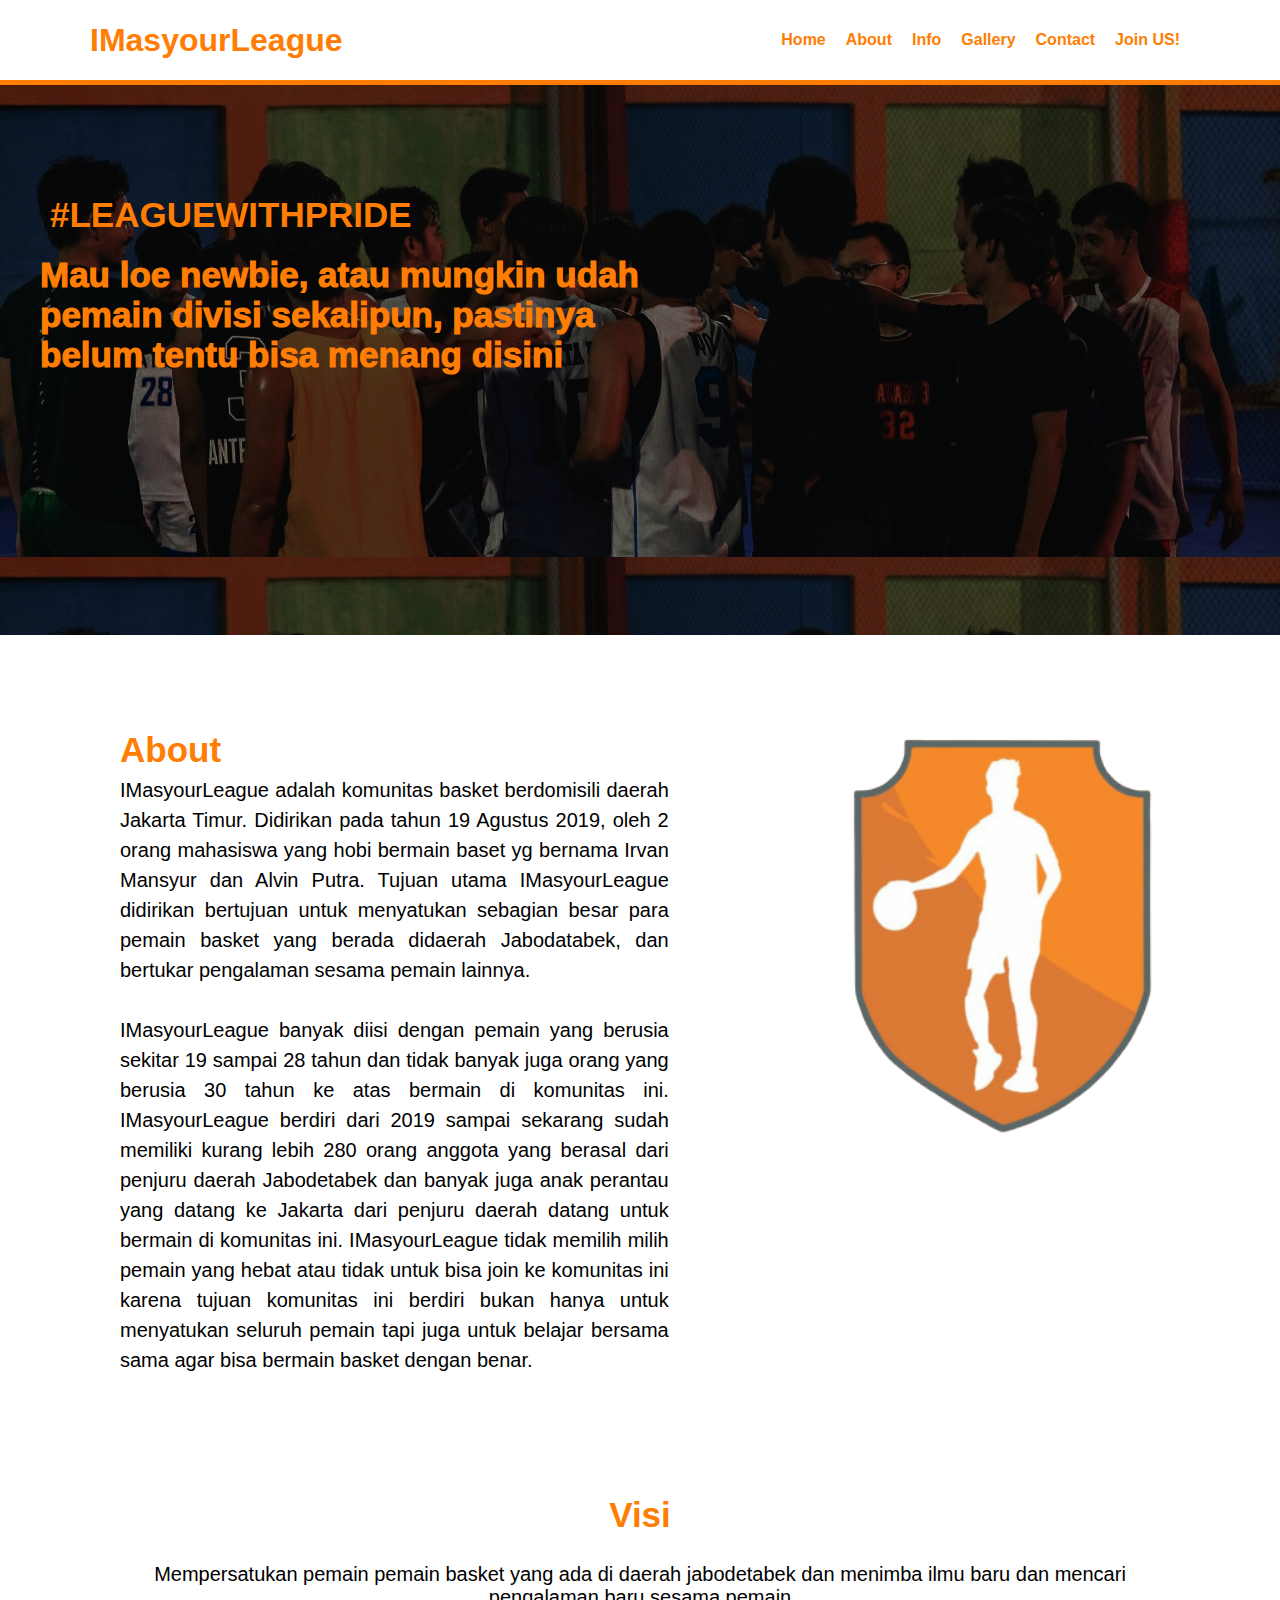
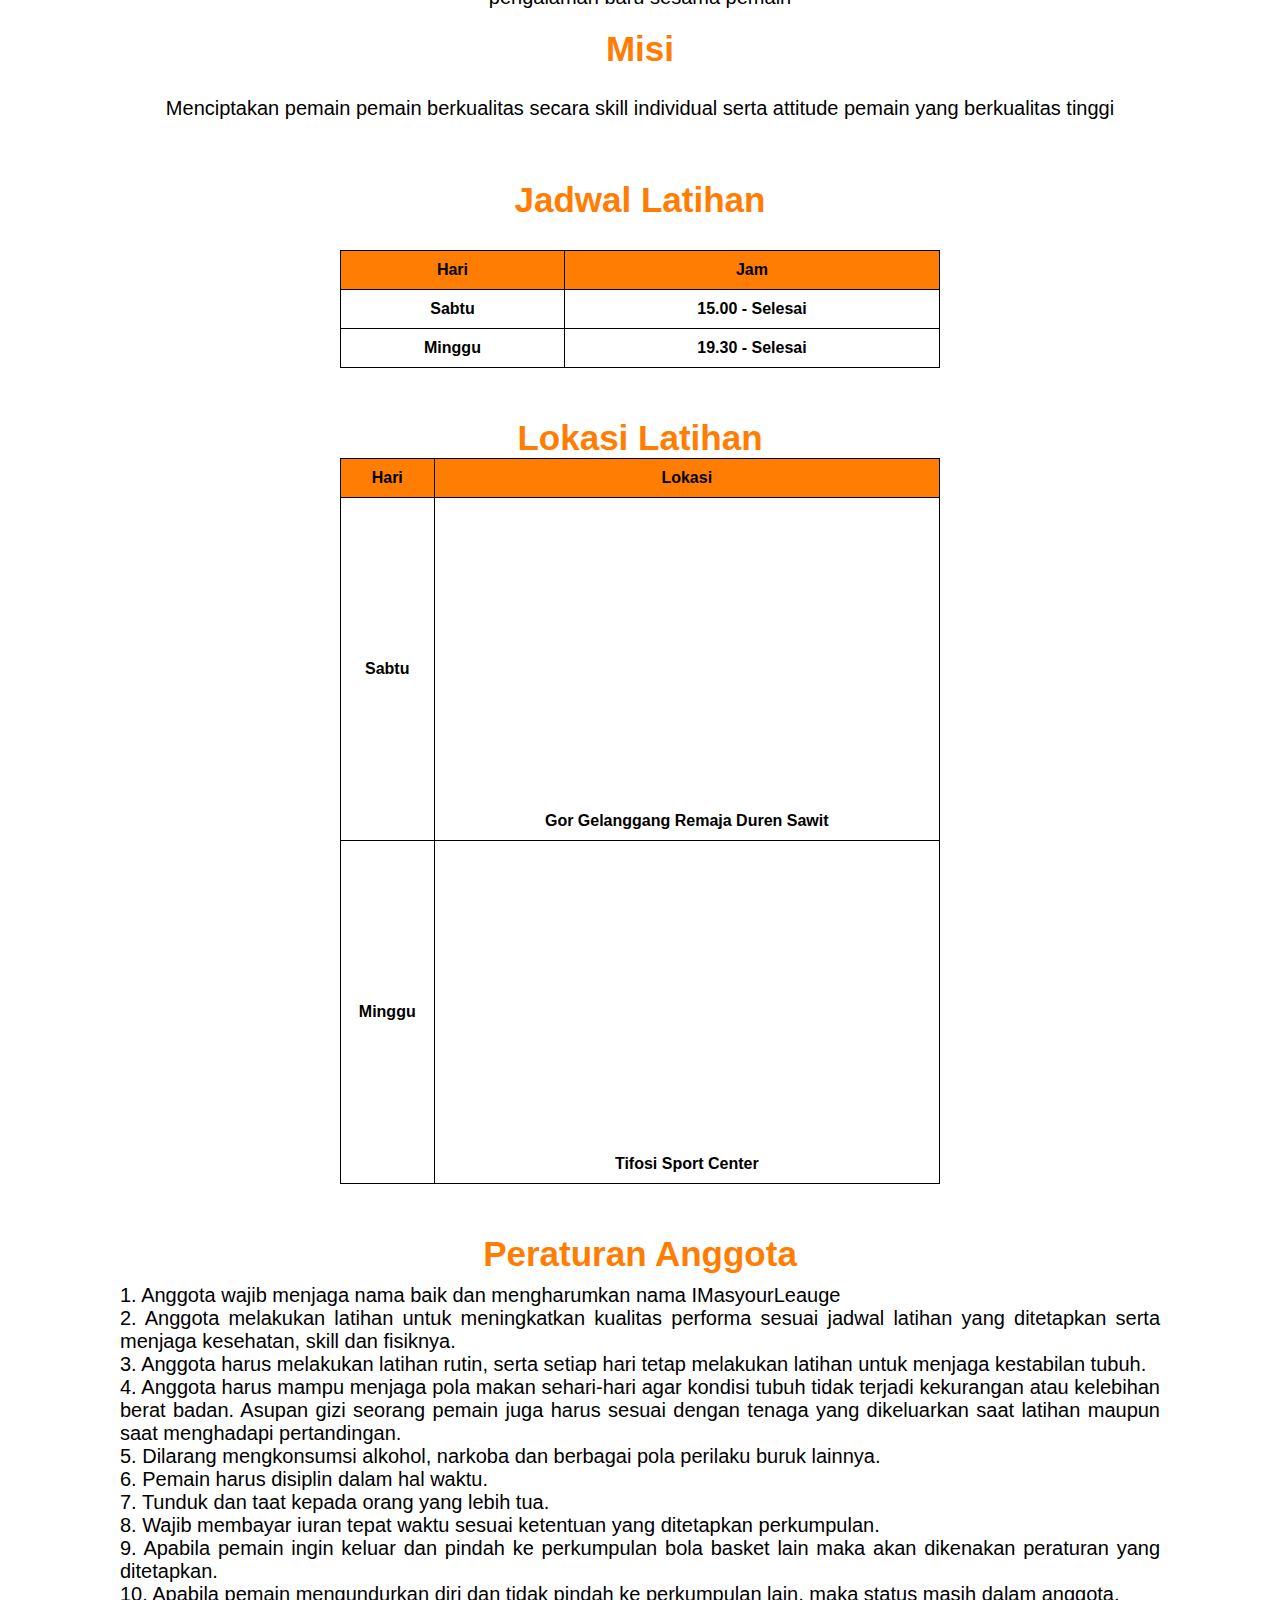
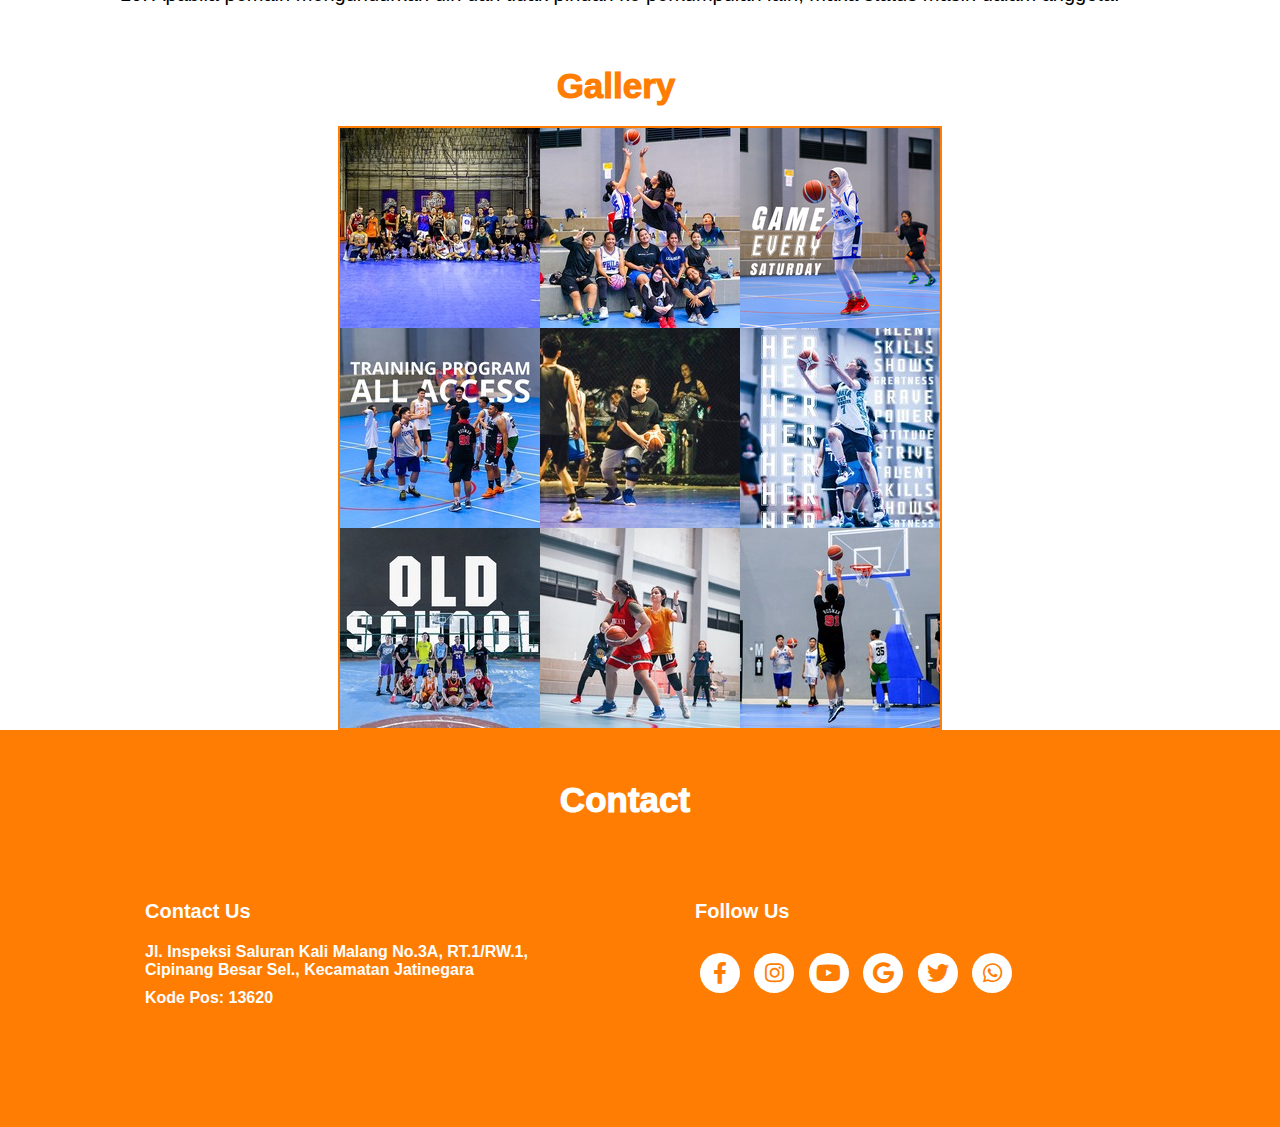
<file: index.html>
<!DOCTYPE html>
<html lang="en">
<head>
    <meta charset="UTF-8">
    <meta name="viewport" content="width=device-width, initial-scale=1.0">
    <title>IMasyourLeague</title>
    <link rel="stylesheet" href="style.css">
    <link rel="stylesheet" href="https://use.fontawesome.com/releases/v5.10.2/css/all.css">
</head>
<body>

    <!-- Untuk Navigasi Bar -->
    <nav>
        <div class="wrapper">
            <div class="logo"><a href=''>IMasyourLeague</a></div><img class=menu-icon src="img/menu.png" onclick=menutoggle()>
            <div class="menu">
                <ul id="menuicon">
                    <li><a href="#home">Home</a></li>
                    <li><a href="#about">About</a></li>
                    <li class="dropdown">
                        <a href="javascript:void(0)" class="dropbtn">Info</a>
                        <div class="dropdown-content">
                            <a href="#lat">Jadwal Latihan</a>
                            <a href="#lok">Lokasi Latihan</a>
                            <a href="#rules">Peraturan Anggota</a>
                        </div>
                    </li>
                    <li><a href="#gallery">Gallery</a></li>
                    <li><a href="#contact">Contact</a></li>
                    <li><a href="regis/regisrev.html">Join US!</a></li>
                </ul>
                <!-- JS Untuk tombol menu -->
                <script>
                    var menuicon = document.getElementById("menuicon");
                    menuicon.style.maxHeight = "0px";
            
                    function menutoggle() {
                        if (menuicon.style.maxHeight == "0px") {
                            menuicon.style.maxHeight = "600px";
                        } else {
                            menuicon.style.maxHeight = "0px";
                        }
                    }
                </script>
            </div>
        </div>
    </nav>

    <!-- untuk home -->
    <div class="banner">
        <section id="home">
            <div class="kolom">
                <p class="deskripsi">#LEAGUEWITHPRIDE</p>
                <h2>Mau loe newbie, atau mungkin udah pemain divisi sekalipun, pastinya belum tentu bisa menang disini</h2>
            </div>
            <div style="text-align: right">
                <iframe class="yt" width="510px" height="295px" src="https://www.youtube.com/embed/dP06VlqJf8s?autoplay=1&mute=1&rel=0" title="YouTube video player" frameborder="0" allow="accelerometer; autoplay; clipboard-write; encrypted-media; gyroscope; picture-in-picture" allowfullscreen></iframe>
            </div>
        </section>
    </div>

    <div>
        <!-- untuk about -->
        <section id="about">
            <div class="kolom">
                <div class="abt">
                    <h1>About</h1>
                    <p size ="15">IMasyourLeague adalah komunitas basket berdomisili daerah Jakarta Timur. Didirikan pada tahun 19 Agustus 2019, oleh 2 orang mahasiswa yang hobi bermain baset yg bernama Irvan Mansyur dan Alvin Putra. Tujuan utama IMasyourLeague didirikan bertujuan untuk menyatukan sebagian besar para pemain basket yang berada didaerah Jabodatabek, dan bertukar pengalaman sesama pemain lainnya.</p>
                    <p size="15">IMasyourLeague banyak diisi dengan pemain yang berusia sekitar 19 sampai 28 tahun dan tidak banyak juga orang yang berusia 30 tahun ke atas bermain di komunitas ini. IMasyourLeague berdiri dari 2019 sampai sekarang sudah memiliki kurang lebih 280 orang anggota yang berasal dari penjuru daerah Jabodetabek dan banyak juga anak perantau yang datang ke Jakarta dari penjuru daerah datang untuk bermain di komunitas ini. IMasyourLeague tidak memilih milih pemain yang hebat atau tidak untuk bisa join ke komunitas ini karena tujuan komunitas ini berdiri bukan hanya untuk menyatukan seluruh pemain tapi juga untuk belajar bersama sama agar bisa bermain basket dengan benar.</p>
                </div>
            </div>
            <img class="logoim" src="img/imas.png"/>
        </section>

        <!-- Untuk Visi dan Misi -->
        <div id="visi">
            <div class="kolom">
                <div class="visi">
                    <h1>Visi</h1> <br>
                    <p>Mempersatukan pemain pemain basket yang ada di daerah jabodetabek dan menimba ilmu baru dan mencari pengalaman baru sesama pemain</p>

                    <h1>Misi</h1> <br>
                    <p>Menciptakan pemain pemain berkualitas secara skill individual serta attitude pemain yang berkualitas tinggi</p>
                </div>
            </div>
        </div>
        
        <!-- Untuk Latihan -->
        <div id="lat">
            <div class="kolom">
                <div class="lat">
                    <h1>Jadwal Latihan</h1>
                    <table>
                        <tr class="uu">
                            <td>Hari</td>
                            <td>Jam</td>
                        </tr>
                        <tr>
                            <td>Sabtu</td>
                            <td>15.00 - Selesai</td>
                        </tr>
                        <tr>
                            <td>Minggu</td>
                            <td>19.30 - Selesai</td>
                        </tr>
                    </table>
                </div>
            </div>
        </div>

        <!-- Untuk Lokasi -->
        <div id="lok">
            <div class="kolom">
                <div class="lokasi">
                    <h1>Lokasi Latihan</h1>
                    <table class="lok">
                        <tr class="uu">
                            <td>Hari</td>
                            <td>Lokasi</td>
                        </tr>
                        <tr class="lop">
                            <td>Sabtu</td>
                            <td><a class="lop" href="https://goo.gl/maps/qsbVRhcKNrpkYui4A"><iframe src="https://www.google.com/maps/embed?pb=!1m18!1m12!1m3!1d63461.71702013757!2d106.86495174237123!3d-6.216521397924111!2m3!1f0!2f0!3f0!3m2!1i1024!2i768!4f13.1!3m3!1m2!1s0x2e69f3503dbb7f69%3A0x9c165a76ee1cd9b!2sGelanggang%20Remaja%20Duren%20Sawit!5e0!3m2!1sen!2sid!4v1654672251073!5m2!1sen!2sid" width="400" height="300" style="border:0;" allowfullscreen="" loading="lazy" referrerpolicy="no-referrer-when-downgrade"></iframe><br>Gor Gelanggang Remaja Duren Sawit</a></td>
                        </tr>
                        <tr class="lop">
                            <td>Minggu</td>
                            <td><a class="lop" href="https://g.page/tifosisportcenter?share"><iframe src="https://www.google.com/maps/embed?pb=!1m14!1m8!1m3!1d15864.702311328394!2d106.9209079!3d-6.2405762!3m2!1i1024!2i768!4f13.1!3m3!1m2!1s0x0%3A0xb6b800e6eb55c42a!2sTifosi%20Sport%20Center!5e0!3m2!1sen!2sid!4v1654672371617!5m2!1sen!2sid" width="400" height="300" style="border:0;" allowfullscreen="" loading="lazy" referrerpolicy="no-referrer-when-downgrade"></iframe><br>Tifosi Sport Center</a></td>
                            
                        </tr>
                    </table>
                </div>
            </div>
        </div>

        <!-- Untuk Rules -->
        <div id="rules">
            <div class="kolom">
                <div class="rules">
                    <h1>Peraturan Anggota</h1>
                    <p class="r">1.	Anggota wajib menjaga nama baik dan mengharumkan nama IMasyourLeauge<br>
                        2.	Anggota melakukan latihan untuk meningkatkan kualitas performa sesuai jadwal latihan yang ditetapkan serta menjaga kesehatan, skill dan fisiknya.<br>
                        3.	Anggota harus melakukan latihan rutin, serta setiap hari tetap melakukan latihan untuk menjaga kestabilan tubuh.<br>
                        4.	Anggota harus mampu menjaga pola makan sehari-hari agar kondisi tubuh tidak terjadi kekurangan atau kelebihan berat badan. Asupan gizi seorang pemain juga harus sesuai dengan tenaga yang dikeluarkan saat latihan maupun saat menghadapi pertandingan.<br>
                        5.	Dilarang mengkonsumsi alkohol, narkoba dan berbagai pola perilaku buruk lainnya.<br>
                        6.	Pemain harus disiplin dalam hal waktu. <br>
                        7.	Tunduk dan taat kepada orang yang lebih tua.<br>
                        8.	Wajib membayar iuran tepat waktu sesuai ketentuan yang ditetapkan perkumpulan.<br>
                        9.	Apabila pemain ingin keluar dan pindah ke perkumpulan bola basket lain maka akan dikenakan peraturan yang ditetapkan.<br>
                        10.	Apabila pemain mengundurkan diri dan tidak pindah ke perkumpulan lain, maka status masih dalam anggota.<br>
                        </p>
                </div>
            </div>
        </div>

        <!-- Untuk Gallery -->
        <div id="gallery">
            <h2>Gallery</h2>    
            <div class="container">
                <div class="card">
                    <a href="#ft1">
                        <img src="img/gallery/ft1.jpg">
                        <div class="img-title">
                            <h3>Fun Game</h3>
                            <p>12 Februari 2022</p>
                        </div>
                        <div class="overlay" id="ft1">
                            <img src="img/ft1.jpg">
                        </div>
                    </a>
                </div>
                <div class="card">
                    <a href="#ft2">
                        <img src="img/gallery/ft2.jpg">
                        <div class="img-title">
                            <h3>Fun Game</h3>
                            <p>21 Januari 2022</p>
                        </div>
                        <div class="overlay" id="ft2">
                            <img src="img/ft2.jpg">
                        </div>
                    </a>
                </div>
                <div class="card">
                    <a href="#ft3">
                        <img src="img/gallery/ft3.jpg">
                        <div class="img-title">
                            <h3>Fun Game</h3>
                            <p>21 Januari 2022</p>
                        </div>
                        <div class="overlay" id="ft3">
                            <img src="img/ft3.jpg">
                        </div>
                    </a>
                </div>
                <div class="card">
                    <a href="#ft4">
                        <img src="img/gallery/ft4.jpg">
                        <div class="img-title">
                            <h3>Fun Game</h3>
                            <p>1 November 2021</p>
                        </div>
                        <div class="overlay" id="ft4">
                            <img src="img/ft4.jpg">
                        </div>
                    </a>
                </div>
                <div class="card">
                    <a href="#ft5">
                        <img src="img/gallery/ft5.jpg">
                        <div class="img-title">
                            <h3>Fun Game</h3>
                            <p>18 Febuari 2020</p>
                        </div>
                        <div class="overlay" id="ft5">
                            <img src="img/ft5.jpg">
                        </div>
                    </a>
                </div>
                <div class="card">
                    <a href="#ft6">
                        <img src="img/gallery/ft6.jpg">
                        <div class="img-title">
                            <h3>Fun Game</h3>
                            <p>2 Maret 2020</p>
                        </div>
                        <div class="overlay" id="ft6">
                            <img src="img/ft6.jpg">
                        </div>
                    </a>
                </div>
                <div class="card">
                    <a href="#ft7">
                        <img src="img/gallery/ft7.jpg">
                        <div class="img-title">
                            <h3>Fun Game</h3>
                            <p>2 Maret 2020</p>
                        </div>
                        <div class="overlay" id="ft7">
                            <img src="img/ft7.jpg">
                        </div>
                    </a>
                </div>
                <div class="card">
                    <a href="#ft8">
                        <img src="img/gallery/ft8.jpg">
                        <div class="img-title">
                            <h3>Fun Game</h3>
                            <p>20 Maret 2020</p>
                        </div>
                        <div class="overlay" id="ft8">
                            <img src="img/ft8.jpg">
                        </div>
                    </a>
                </div>
                <div class="card">
                    <a href="#ft9">
                        <img src="img/gallery/ft9.jpg">
                        <div class="img-title">
                            <h3>Fun Game</h3>
                            <p>19 Maret 2020</p>
                        </div>
                        <div class="overlay" id="ft9">
                            <img src="img/ft9.jpg">
                        </div>
                    </a>
                </div>
            </div>
            <!-- Untuk Close overlay menggunakan js -->
            <script>
                const elementclose = document.getElementsByClassName('overlay');
                
                for (let i = 0; i < elementclose.length; i++) {
                    elementclose[i].addEventListener('click', function() {
                        let url = window.location.href.substr(0, window.location.href.indexOf('#'))
                        window.location = url
                    });
                }
            </script>
        </div> 

    <!-- Untuk Contact -->
    <div id="contact">
        <div class="wrapper">
            <div class="footer">
                <h2 class="deskripsi">Contact</h2>
                <div class="footer-section">
                    <p class="c">Contact Us</p>
                    <a class="add" href="https://www.google.com/maps/dir/-6.2211353,107.0185126/-6.2395539,106.882773/@-6.2397812,106.8795216,12z/data=!3m1!4b1!4m4!4m3!1m1!4e1!1m0">Jl. Inspeksi Saluran Kali Malang No.3A, RT.1/RW.1, Cipinang Besar Sel., Kecamatan Jatinegara</a>
                    <p>Kode Pos: 13620</p>
                </div>
                <div class="footer-section">
                    <p class="d">Follow Us</p>
                    <div class="social-icons">
                        <ul>
                            <li>
                                <a href="https://www.facebook.com/imasyourleague"><i class="fab fa-facebook-f"></i></a>
                            </li>
                            <li>
                                <a href="https://www.instagram.com/imasyourleague/"><i class="fab fa-instagram"></i></a>
                            </li>
                            <li>
                                <a href="https://www.youtube.com/user/iMasyour/featured"><i class="fab fa-youtube"></i></a>
                            </li>
                            <li>
                                <a href="#"><i class="fab fa-google"></i></a>
                            </li>
                            <li>
                                <a href="https://twitter.com/iMasyourLeague"><i class="fab fa-twitter"></i></a>
                            </li>
                            <li>
                                <a href="https://twitter.com/iMasyourLeague"><i class="fab fa-whatsapp"></i></a>
                            </li>
                        </ul>
                    </div>
                </div>
            </div>
        </div>
    </div>

</body>
</html>
</file>
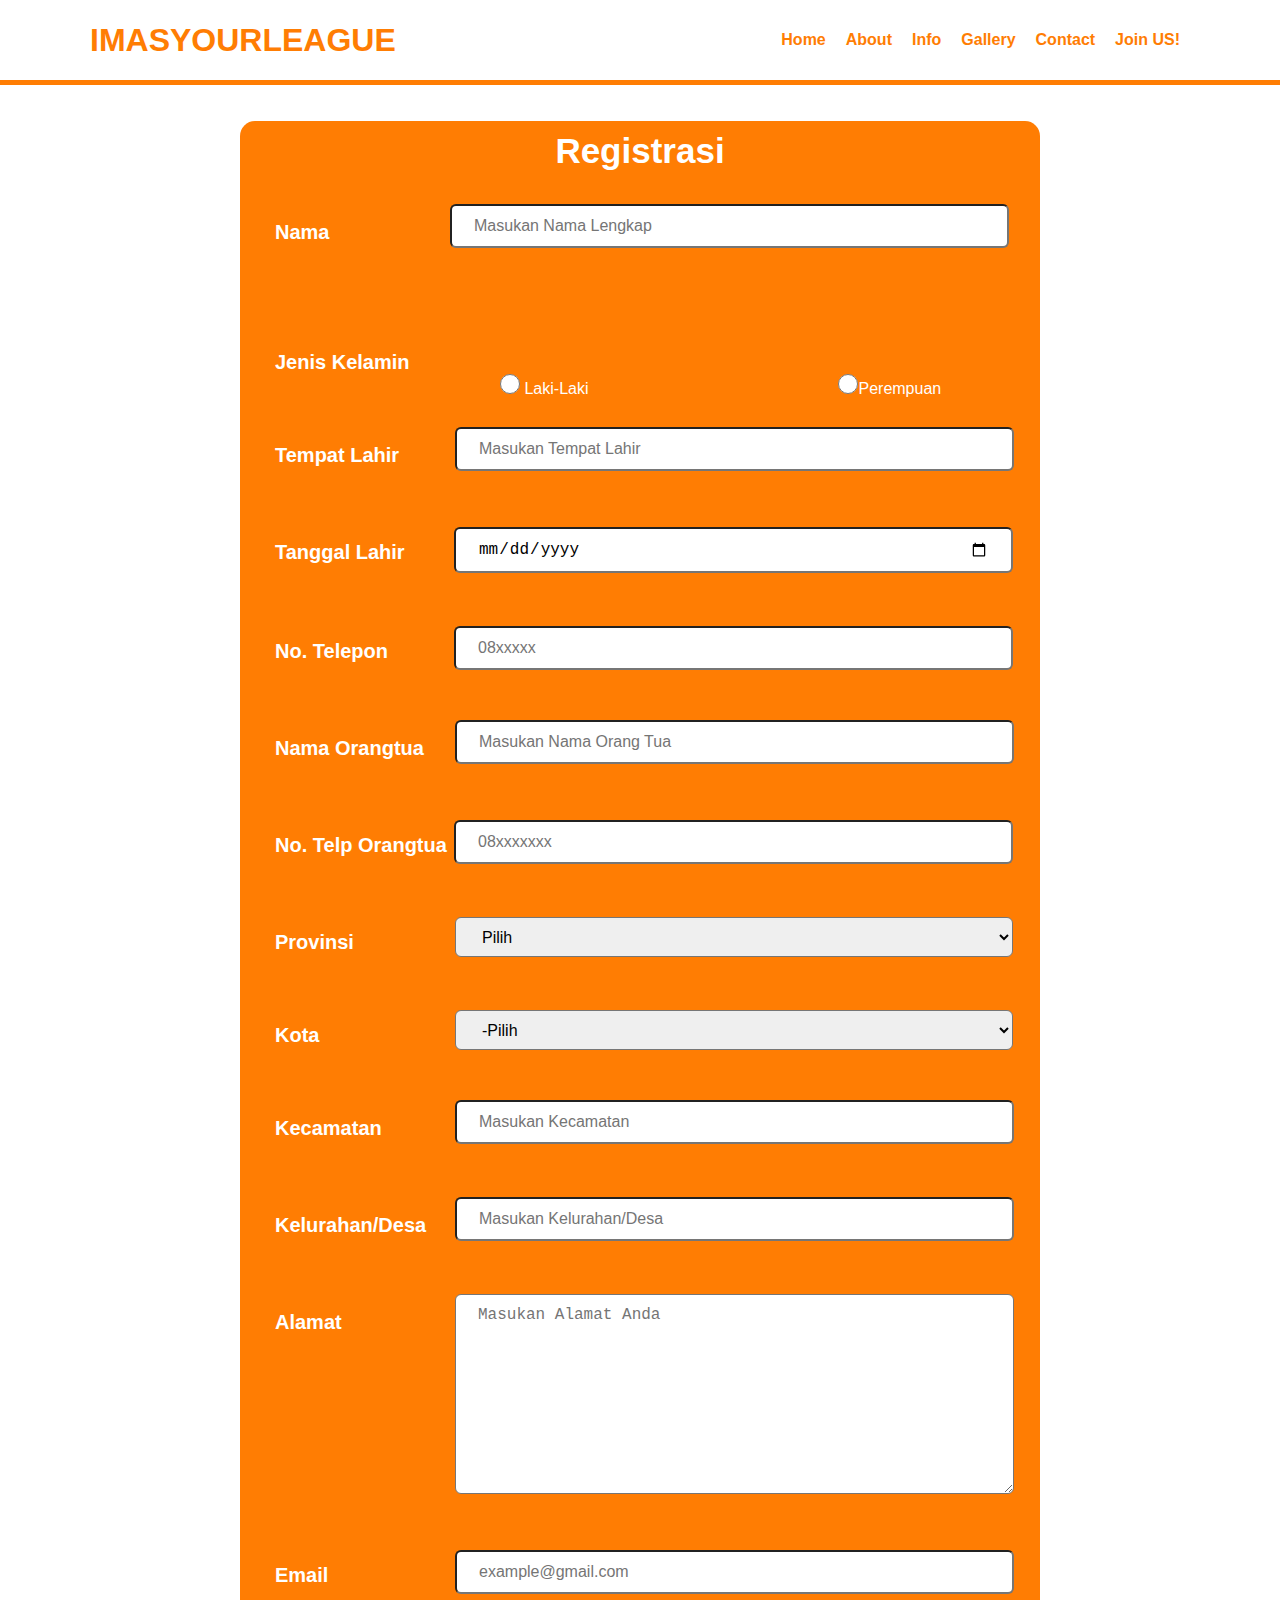
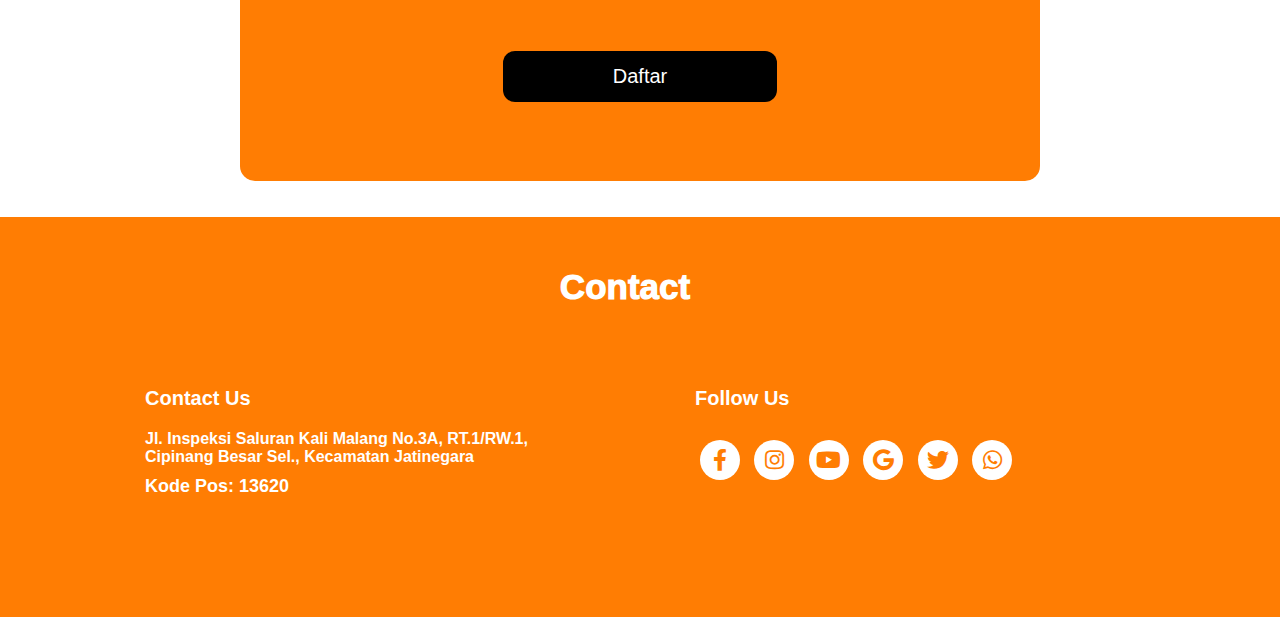
<file: regis/regisrev.html>
<html>
<head>
    <meta charset="UTF-8">
    <meta name="viewport" content="width=device-width, initial-scale=1.0">
        <title>FORM PENDAFTARAN</title>
        <link rel="stylesheet" href="style2rev.css">
        <link rel="stylesheet" href="https://use.fontawesome.com/releases/v5.10.2/css/all.css">
</head>
<body>
      
    <nav>
        <div class="wrapper">
            <div class="logo"><a href=''>IMASYOURLEAGUE</a></div><img class=menu-icon src="../img/menu.png" onclick=menutoggle()>
            <div class="menu">
                <ul id="menuicon">
                    <li><a href="../index.html#home">Home</a></li>
                    <li><a href="../index.html#about">About</a></li>
                    <li class="dropdown">
                        <a href="javascript:void(0)" class="dropbtn">Info</a>
                        <div class="dropdown-content">
                            <a href="../index.html#lat">Jadwal Latihan</a>
                            <a href="../index.html#lok">Lokasi</a>
                            <a href="../index.html#rules">Peraturan Anggota</a>
                        </div>
                    </li>
                    <li><a href="../index.html#gallery">Gallery</a></li>
                    <li><a href="../index.html#contact">Contact</a></li>
                    <li><a href="regisrev.html">Join US!</a></li>
                </ul>
                <script>
                    var menuicon = document.getElementById("menuicon");
                    menuicon.style.maxHeight = "0px";
            
                    function menutoggle() {
                        if (menuicon.style.maxHeight == "0px") {
                            menuicon.style.maxHeight = "600px";
                        } else {
                            menuicon.style.maxHeight = "0px";
                        }
                    }
                </script>
            </div>
        </div>
    </nav>

    <br>
    <br>
    <div class="regform"><h1>Registrasi</h1></div>
    <div class="main">
        <form action="ouputrev.php" method="POST">
        <div id="name">
            <h1 class="name">Nama</h1>
            <input class="namadepan" type="text" placeholder="Masukan Nama Lengkap" name="name" maxlength="30" required><br>
        </div>

        <h1 class="name">Jenis Kelamin </h1>
        <input type="radio" name="gender" value="Laki-Laki" class="gen" required> Laki-Laki<input class="gen" type="radio" name="gender" value="Perempuan" required>Perempuan

        <h1 class="name">Tempat Lahir</h1>
        <input class="alamat" type="text" placeholder="Masukan Tempat Lahir" name="place" maxlength="15" required>

        <h1 class="name">Tanggal Lahir</h1>
        <input class="number" type="date" name="date" required>

        <h1 class="name">No. Telepon</h1>
        <input class="number" type="number" placeholder="08xxxxx" name="hp"  maxlength="14" required>

        <h1 class="name">Nama Orangtua</h1>
        <input class="alamat" type="text" placeholder="Masukan Nama Orang Tua" name="parent" maxlength="20" required>

        <h1 class="name">No. Telp Orangtua</h1>
        <input class="number" type="number" placeholder="08xxxxxxx" name="telp" maxlength="1" required>

        <h1 class="name">Provinsi</h1>
        <select class="option" name="prov" required>
                <option value="-Pilih-">Pilih</option>
                <option value="DKI JAKARTA">DKI JAKARTA</option>
                <option value="JAWA BARAT">JAWA BARAT</option>
        </select>   

        <h1 class="name">Kota</h1>
        <select class="option" name="kota"required>
            <option disabled="disabled" selected="selected">-Pilih</option>
            <option value="Jakarta">Jakarta</option>
            <option value="Kota Bekasi">Kota Bekasi</option>
            <option value="Kabupaten Bekasi">Kabupaten Bekasi</option>
            <option value="Kota Bogor">Kota Bogor</option>
            <option value="Kabupaten Bogor">Kabupaten Bogor</option>
            <option value="Depok">Depok</option>
        </select>   

        <h1 class="name">Kecamatan</h1>
        <input class="alamat" type="text" placeholder="Masukan Kecamatan" name="kec" maxlength="20" required>

        <h1 class="name">Kelurahan/Desa</h1>
        <input class="alamat" type="text" placeholder="Masukan Kelurahan/Desa" name="des" maxlength="20" required>

        <h1 class="name">Alamat</h1>
        <textarea name="addres" id="addres" cols="45" rows="10" placeholder="Masukan Alamat Anda" required></textarea>

        <h1 class="name">Email</h1> 
        <input class="email" type="email" placeholder="example@gmail.com" name="email" maxlength="30" required>

        <button class="submit" value="daftar">Daftar</button>
        </form>
    </div>
    <div>
        <br>
        <br>
    </div>
    <div id="contact">
        <div class="wrapper">
            <div class="footer">
                <h2 class="deskripsi">Contact</h2>
                <div class="footer-section">
                    <p class="c">Contact Us</p>
                    <a class="add" href="https://www.google.com/maps/dir/-6.2211353,107.0185126/-6.2395539,106.882773/@-6.2397812,106.8795216,12z/data=!3m1!4b1!4m4!4m3!1m1!4e1!1m0">Jl. Inspeksi Saluran Kali Malang No.3A, RT.1/RW.1, Cipinang Besar Sel., Kecamatan Jatinegara</a>
                    <p>Kode Pos: 13620</p>
                </div>
                <div class="footer-section">
                    <p class="d">Follow Us</p>
                    <div class="social-icons">
                        <ul>
                            <li>
                                <a href="https://www.facebook.com/imasyourleague"><i class="fab fa-facebook-f"></i></a>
                            </li>
                            <li>
                                <a href="https://www.instagram.com/imasyourleague/"><i class="fab fa-instagram"></i></a>
                            </li>
                            <li>
                                <a href="https://www.youtube.com/user/iMasyour/featured"><i class="fab fa-youtube"></i></a>
                            </li>
                            <li>
                                <a href="#"><i class="fab fa-google"></i></a>
                            </li>
                            <li>
                                <a href="https://twitter.com/iMasyourLeague"><i class="fab fa-twitter"></i></a>
                            </li>
                            <li>
                                <a href="https://twitter.com/iMasyourLeague"><i class="fab fa-whatsapp"></i></a>
                            </li>
                        </ul>
                    </div>
                </div>
            </div>
        </div>
    </div>
</body>
</html>
</file>
<file: style.css>
* {
    text-decoration: none;
    margin: 0px;
    padding: 0px;
}

body {
    font-family: Arial;
    margin: 0px;
    padding: 0px;
    max-width: 100%;
    overflow-x: hidden;
}

.wrapper {
    width: 1100px;
    margin: auto;
    position: relative;
}

.logo a {
    font-size: 2em;
    font-weight: 800;
    float: left;
    font-family: Arial;
    color: #ff7d03;
}

.menu {
    float: right;
}
/* untuk navigasi bar */
nav {
    width: 100%;
    margin: auto;
    display: flex;
    line-height: 80px;
    position: sticky;
    top: 0;
    background: #ffffff;
    z-index: 1;
    border-bottom:5px solid #ff7d03;
}

nav ul li {
    list-style-type: none;
    margin: 0;
    padding: 0;
    float: left;
    overflow: hidden;
}

nav ul li a {
    color: #ff7d03;
    font-weight: 700;
    text-align: center;
    padding: 0px 10px 0px 10px;
    text-decoration: none;
}

nav ul li a:hover {
    background-color: #ff7d03;
    color: #fff;
    transition: all 0.5s ease;   
}

nav ul li a, .dropbtn {
    display: inline-block;
    text-align: center;
    text-decoration: none;
}

nav ul li a:hover .dropdown:hover .dropbtn{
    transition: all 0.5s ease;
}

li .dropdown {
    display: inline-block;
}

.dropdown-content {
    display: none;
    position: absolute;
    padding: 0%;
    background-color: #fff;
    min-width: 100px;
    box-shadow: 0px 8px 8px 0px rgba(0, 0, 0, 0.2);
    z-index: 1;
}

.dropdown-content a {
    color: #ff7d03;
    text-decoration: none;
    display: block;
    text-align: left;
}

.dropdown-content a:hover {
    background-color: #ff7d03;
    color: #fff;
}

.dropdown:hover .dropdown-content {
    display: block;
}

section {
    margin: auto;
    display: flex;
    margin-bottom: 50px;
}

.banner{
    background-image: url('img/bgima99.jpeg');
    position: relative;
    padding-top: 50px;
    padding-bottom: 300px;
    margin: auto;
    width: 100%;
    height: 200px;
}

.yt {
    width: 510px;
    height: 295px;
    margin-right: 50px;
    margin-top: 50px;
    mask-border: 0;
}

.kolom {
    margin-top: 50px;
    margin-bottom: 50px;
}

.kolom .deskripsi {
    font-size: 35px;
    font-weight: bold;
    font-family: arial;
    margin-left: 50px;
    color: #ff7d03;
}

.abt {
    margin: 50px 120px 0px 120px;
    font-size: 20px;
    line-height: 1.5em;
}

#about .logoim {
    float: right;
    width: auto;
    height: 400px;
    margin: 100px 50px 0px 0px;
}

.visi {
    margin: 0px 120px 30px 120px;
    text-align: center; 
}

.visi p {
    text-align: center;
    font-size: 20px;
}

.lat h1 {
    text-align: center;
    margin-bottom: 30px;
}

table {
    border-collapse: collapse;
    margin-left: auto;
    margin-right: auto;
    width: 600px;
}

table, th, td {
    border: 1px solid #000000;
}

th, td {
    text-align: center;
    padding: 10px;
    font-weight: bold;
}

.uu {
    background-color: #ff7d03;
}

.lop {
    color: #000;
}

.lokasi h1 {
    text-align: center;
}

tr:hover {
    background-color: #f5f5f5;
}

.rules h1 {
    text-align: center;
}

.rules p {
    text-align: justify;
    margin: 0px 120px 0px 120px;
    font-size: 20px;
}

p {
    margin: 0px 0px 10px 0px;
    padding: 10px 0px 10px 0px;
    color: #000000;
    text-align: justify;
}

h1 {
    font-weight: 800;
    font-size: 35px;
    color: #ff7d03;
}

h2 {
    font-family: arial;
    font-weight: 1000;
    font-size: 35px;
    margin-bottom: 20px;
    margin-left: 40px;
    margin-right: 40px;
    color: #ff7d03;
    width: 90%;
    line-height: 40px;
}

h3 {
    font-family: arial;
    font-weight: 800;
    font-size: 30px;
    text-align: center;
    margin-bottom: 20px;
    color: #ffffff;
    width: 100%;
    line-height: 50px;
}

#gallery h2{
    text-align: center;
}


.container {
    width: 600px;
    border: 2px solid #ff7d03;
    background-color: rgba(20, 20, 20, 0.5);
    margin: 0 auto;
    display: flex;
    flex-wrap: wrap;
}

.card {
    display: flex;
    position: relative;
    overflow: hidden;
}

.img-title {
    position: absolute;
    width: 100%;
    height: 100%;
    /*background-color: rgba(5, 5, 5, 0.7);*/
    background-image: linear-gradient(to bottom, rgba(5,5,5,0), rgba(5,5,5,1));
    top: 200px;
    transition: all 0.5s ease-in;
}

.img-title p,h3 {
    text-align: center;
    color: #ffffff;
    line-height: 2px;
    position: relative;
    top: 130px;
    text-shadow: 1px 1px rgba(5, 5, 5, 0.5);
}

.card:hover .img-title {
    top: 0;
    transition: all 0.5s ease-out;
}

.card img {
    max-width: 120%;
    height: auto;
    transform: scale(1);
    transition: all 0.3s ease-out;
}

.card:hover img {
    transform: scale(1.1);
    transition: all 0.3s ease-in;
}

.card a {
    line-height: 0;
}

.overlay {
    position: fixed;
    top: 0;
    left: 0;
    background-color: rgba(0, 0, 0, 0);
    z-index: 100;
    text-align: center;
    padding: 130px 0;
    width: 0;
    height: 0;
    overflow: hidden;
    transition: all 0.1s ease-out;
}

.overlay img {
    width: 35%;
    margin: auto;
}

.overlay:target {
    bottom: 0;
    right: 0;
    width: auto;
    height: auto;
    background-color: rgba(0, 0, 0, 0.8);
    transition: all 0.1s ease-in;
}

#contact {
    background: #ff7d03;
    padding:50px 0px 50px 0px;
}

#contact h2 {
    color: #ffffff;
    text-align: center;
}

#contact p {
    color: #ffffff;
}

.footer-section {
    margin: 0px 150px 0px 150px;
    padding: 50px 0px;
    color: #000000;
}

.footer {
    width: 100%;
    position: relative;
    display: flex;
    flex-wrap: wrap;
    margin: auto;
}

.footer-section {
    width: 40%;
    margin: 0 auto;
    font-weight: bold;
}

.footer-section .c{
    color: #ffffff;
    font-size: 20px;
    font-weight: bolder;
}

.footer-section .d{
    color: #ffffff;
    font-size: 20px;
    font-weight: bolder;
}

a.add {
    color: #ffffff;
}

.social-icons ul {
    margin: 0px;
    padding: 0px;
    margin-left: 0px;
}

.social-icons ul li {
    list-style: none;
    text-align: center;
    display: inline-block;
}

.social-icons ul li a {
    width: 40px;
    height: 40px;
    margin: 10px 5px;
    background-color: #ffffff;
    text-decoration: none;
    border-radius: 50%;
    display: block;
}

.social-icons ul li a i {
    cursor: pointer; 
    color: #ff7d03;    
    line-height: 40px;
    font-size: 22px;
    transition: all 0.4s; 
}

.social-icons a:hover i {
    color: #000000;
    font-size: 28px;
}

.menu-icon {
    width: 40px;
    height: 40px;
    margin: 20px 0px 0px 20px;
    float: right;
    display: none;
    cursor: pointer;
}

@media screen and (max-width: 900.1px) {
    .wrapper {
        width: 100%;
    }

    .logo a {
        display: block;
        width: 50%;
        text-align: left;
        margin-left: 30px;
    }

    nav .menu {
        width: 100%;
        margin: 0;
    }

    nav .menu ul {
        position: absolute;
        top: 70px;
        right: none;
        background: #fff;
        width: 100%;
        overflow: hidden;
        transition: max-height 0.5s;
        display: hidden;
        text-align: center;
        margin: auto;
        line-height: 50px;
        transition: all 0.8s ease;
    }

    nav .menu ul li {
        display: inline-block;
        float: none;
        display: block;
        margin-right: 50px;
        margin-top: 10px;
        margin-bottom: 10px;
    }

    nav .menu ul li a {
        color: #ff7d03;
        float: right;
        text-align: right;
        margin-left: 30px;
    }

    nav .menu ul li a:hover {
        background-color: #ff7d03;
        color: #fff;
    }

    section {
        display: block;
    }

    section img {
        display: block;
        width: 100%;
        height: auto;
    }

    .abt {
        font-size: 18px;
    }

    .banner {
        display: block;
        width: auto;
        height: auto;
    }

    .yt{
        float: right;
        position: static;
        width: 50%;
        margin: 0% 22% 0% 40%;
    }

    table .lok {
        float: right;
        width: 20%;
        margin: 0% 22% 0% 40%;
    }

    #about .logoim {
        float: right;
        width: auto;
        height: 10%;
        margin: 5% 15% 5% 15%;
        display: none;
    }

    .container {
        width: 600px;
    }

    .overlay img {
        width: 60%;
    }

    .social-icons {
        width: 10%;
        display: inline;
    }
    
    .menu-icon {
        display: block;
        margin-right: 30px;
    }

    .dropdown:hover .dropdown-content {
        display: block;
        position: fixed;
        text-align: left;
        box-shadow: none;
        margin-right: 150px;
    }
}
</file>
<file: regis/style2rev.css>
* {
    text-decoration: none;
    margin: 0;
    padding: 0;
}

body {
    font-family: Arial;
    background-color: #fff;
    display: flexbox;
    max-width: 100%;
    font-family: Arial;
    overflow-x: hidden;

}

.wrapper {
    width: 1100px;
    margin: auto;
    position: relative;
}

.logo a {
    font-size: 2em;
    font-weight: 800;
    float: left;
    font-family: Arial;
    color: #ff7d03;
}

.menu {
    float: right;
}
/* untuk navigasi bar */
nav {
    width: 100%;
    margin: auto;
    display: flex;
    line-height: 80px;
    position: sticky;
    top: 0;
    background: #ffffff;
    z-index: 1;
    border-bottom:5px solid #ff7d03;
}

nav ul li {
    list-style-type: none;
    margin: 0;
    padding: 0;
    float: left;
    overflow: hidden;
}

nav ul li a {
    color: #ff7d03;
    font-weight: 700;
    text-align: center;
    padding: 0px 10px 0px 10px;
    text-decoration: none;
}

nav ul li a:hover {
    background-color: #ff7d03;
    color: #fff;
    transition: all 0.5s ease;   
}

nav ul li a, .dropbtn {
    display: inline-block;
    text-align: center;
    text-decoration: none;
}

nav ul li a:hover .dropdown:hover .dropbtn{
    transition: all 0.5s ease;
}

li .dropdown {
    display: inline-block;
}

.dropdown-content {
    display: none;
    position: absolute;
    padding: 0%;
    background-color: #fff;
    min-width: 100px;
    box-shadow: 0px 8px 8px 0px rgba(0, 0, 0, 0.2);
    z-index: 1;
}

.dropdown-content a {
    color: #ff7d03;
    text-decoration: none;
    display: block;
    text-align: left;
}

.dropdown-content a:hover {
    background-color: #ff7d03;
    color: #fff;
}

.dropdown:hover .dropdown-content {
    display: block;
}

.regform {
    width: 800px;
    background-color: #ff7d03;
    margin:auto;
    color: #ff7d03;
    padding: 10px 0px 10px 0px;
    text-align: center;
    border-radius: 15px 15px 0px 0px;  
}

.main {
    background-color: #ff7d03;
    width: 800px;
    height: 1600px;
    margin: auto ;
    border-radius: 0px 0px 15px 15px;
}

form {
    padding: 10px;
    color: #fff;
}

#name {
    width: 100%;
    height: 100px;
}

.name{
    margin-left: 25px;
    margin-top: 30px;
    width: 200px;
    color: #fff;
    font-size: 20px;
    text-align: left;
    font-weight: 700;
}

.namadepan {
    position: relative;
    left: 200px;
    top: -40px;
    width: 559px;
    line-height: 40px;
    border-radius: 6px;
    padding: 0 22px;
    font-size: 16px;
}

.alamat {
    position: relative;
    left: 205px;
    top: -40px;
    line-height: 40px;
    width: 559px;
    border-radius: 6px;
    padding: 0 22px;
    font-size: 16px;
    color: #000;
}

.email {
    position: relative;
    left: 205px;
    top: -37px;
    line-height: 40px;
    width: 559px;
    border-radius: 6px;
    padding: 0 22px;
    font-size: 16px;
    color: #000;
}

.number {
    position: relative;
    left: 204px;
    top: -37px;
    line-height: 40px;
    width: 559px;
    border-radius: 6px;
    padding: 0 22px;
    font-size: 16px;
    color: #000;
}
.gen{
    display: inline-block;
    padding-right: 70px;
    font-size: 18px;
    padding-left: 300px;
    margin-left: 250px;
    margin-bottom: 20px;
    color: #fff;
    width: 20px;
    height: 20px;
    padding-top: 20px;
}

.option {
    position: relative;
    left: 205px;
    top: -37px;
    line-height: 40px;
    width: 558px;
    height: 40px;
    border-radius: 6px;
    padding: 0 22px;
    font-size: 16px;
    color: #000;
    outline: none;
    overflow: hidden;
}
#addres{
position: relative;
    left: 205px;
    top: -40px;
    line-height: 40px;
    width: 559px;
    height: 200px;
    border-radius: 6px;
    padding: 0 22px;
    font-size: 16px;
    color: #000;
}
#customer {
    margin-left: 25px;
    color: #fff;
    font-size: 18px;
    text-align: left;
}

.radio {
    display: inline-block;
    padding-right: 70px;
    font-size: 18px;
    padding-left: 180px;
    margin-left: 5px;
    margin-bottom: 0px;
    color: #fff;

}

.radio input {
    width: 20px;
    height: 20px;
    border-radius: 50%;
    cursor: pointer;
    outline: none;
}

button {
    background-color: #000;
    display: flex;
    margin: 20px auto;
    text-align: center;
    border-radius: 12px;
    border: none;
    padding: 14px 110px;
    outline: none;
    font-size: 20px;
    color: #fff;
    cursor: pointer;
    transition: 0.25px;
}

button:hover {
    background-color: #fff;
    color: #000;
}

button .submit {
    text-align: center;
}

p {
    font-size: 18px;
    color: #fff;
}

#contact {
    background: #ff7d03;
    padding:50px 0px 50px 0px;
}

p {
    margin: 0px 0px 10px 0px;
    padding: 10px 0px 10px 0px;
    color: #000000;
    text-align: justify;
}

h1 {
    font-weight: 800;
    font-size: 35px;
    color: #fff;
}

h2 {
    font-family: arial;
    font-weight: 1000;
    font-size: 35px;
    margin-bottom: 20px;
    margin-left: 40px;
    margin-right: 40px;
    color: #ff7d03;
    width: 90%;
    line-height: 40px;
}

.deskripsi h2 {
    font-family: arial;
    font-weight: 1000;
    font-size: 35px;
    margin-bottom: 20px;
    margin-left: 40px;
    margin-right: 40px;
    color: #fff;
    width: 90%;
    line-height: 40px;
}

#contact h2 {
    color: #ffffff;
    text-align: center;
}

#contact p {
    color: #ffffff;
}

.footer-section {
    margin: 0px 150px 0px 150px;
    padding: 50px 0px;
    color: #000000;
}

.footer {
    width: 100%;
    position: relative;
    display: flex;
    flex-wrap: wrap;
    margin: auto;
}

.footer-section {
    width: 40%;
    margin: 0 auto;
    font-weight: bold;
}

.footer-section .c{
    color: #ffffff;
    font-size: 20px;
    font-weight: bolder;
}

.footer-section .d{
    color: #ffffff;
    font-size: 20px;
    font-weight: bolder;
}

a.add {
    color: #ffffff;
}

.social-icons ul {
    margin: 0px;
    padding: 0px;
    margin-left: 0px;
}

.social-icons ul li {
    list-style: none;
    text-align: center;
    display: inline-block;
}

.social-icons ul li a {
    width: 40px;
    height: 40px;
    margin: 10px 5px;
    background-color: #ffffff;
    text-decoration: none;
    border-radius: 50%;
    display: block;
}

.social-icons ul li a i {
    cursor: pointer; 
    color: #ff7d03;    
    line-height: 40px;
    font-size: 22px;
    transition: all 0.4s; 
}

.social-icons a:hover i {
    color: #000000;
    font-size: 28px;
}

.menu-icon {
    width: 40px;
    height: 40px;
    margin: 20px 0px 0px 20px;
    float: right;
    display: none;
    cursor: pointer;
}

@media screen and (max-width: 900.1px) {
    .wrapper {
        width: 100%;
    }

    .logo a {
        display: block;
        width: 50%;
        text-align: left;
        margin-left: 30px;
    }

    nav .menu {
        width: 100%;
        margin: 0;
    }

    nav .menu ul {
        position: absolute;
        top: 70px;
        right: none;
        background: #fff;
        width: 100%;
        overflow: hidden;
        transition: max-height 0.5s;
        display: hidden;
        text-align: center;
        margin: auto;
        line-height: 50px;
        transition: all 0.8s ease;
    }

    nav .menu ul li {
        display: inline-block;
        float: none;
        display: block;
        margin-right: 50px;
        margin-top: 10px;
        margin-bottom: 10px;
    }

    nav .menu ul li a {
        color: #ff7d03;
        float: right;
        text-align: right;
        margin-left: 30px;
    }

    nav .menu ul li a:hover {
        background-color: #ff7d03;
        color: #fff;
    }

    .regform {
        width: 500px;
    }
    .main {
        width: 500px;
    }
    .namadepan {
        width: 255px;
    }
    .alamat {
        width: 255px;
    }
    .option {
        width: 255px;
    }
    .email {
        width: 255px;
    }
    .menu-icon {
        display: block;
        margin-right: 30px;
    }
    .radio {
        padding-left: 175px;
        margin-bottom: 20px;
    }
    #customer {
        margin-bottom: 10px;
    }
    .social-icons {
        width: 10%;
        display: inline;
    }

    .dropdown:hover .dropdown-content {
        display: block;
        position: fixed;
        text-align: left;
        box-shadow: none;
        margin-right: 150px;
    }
}
</file>
